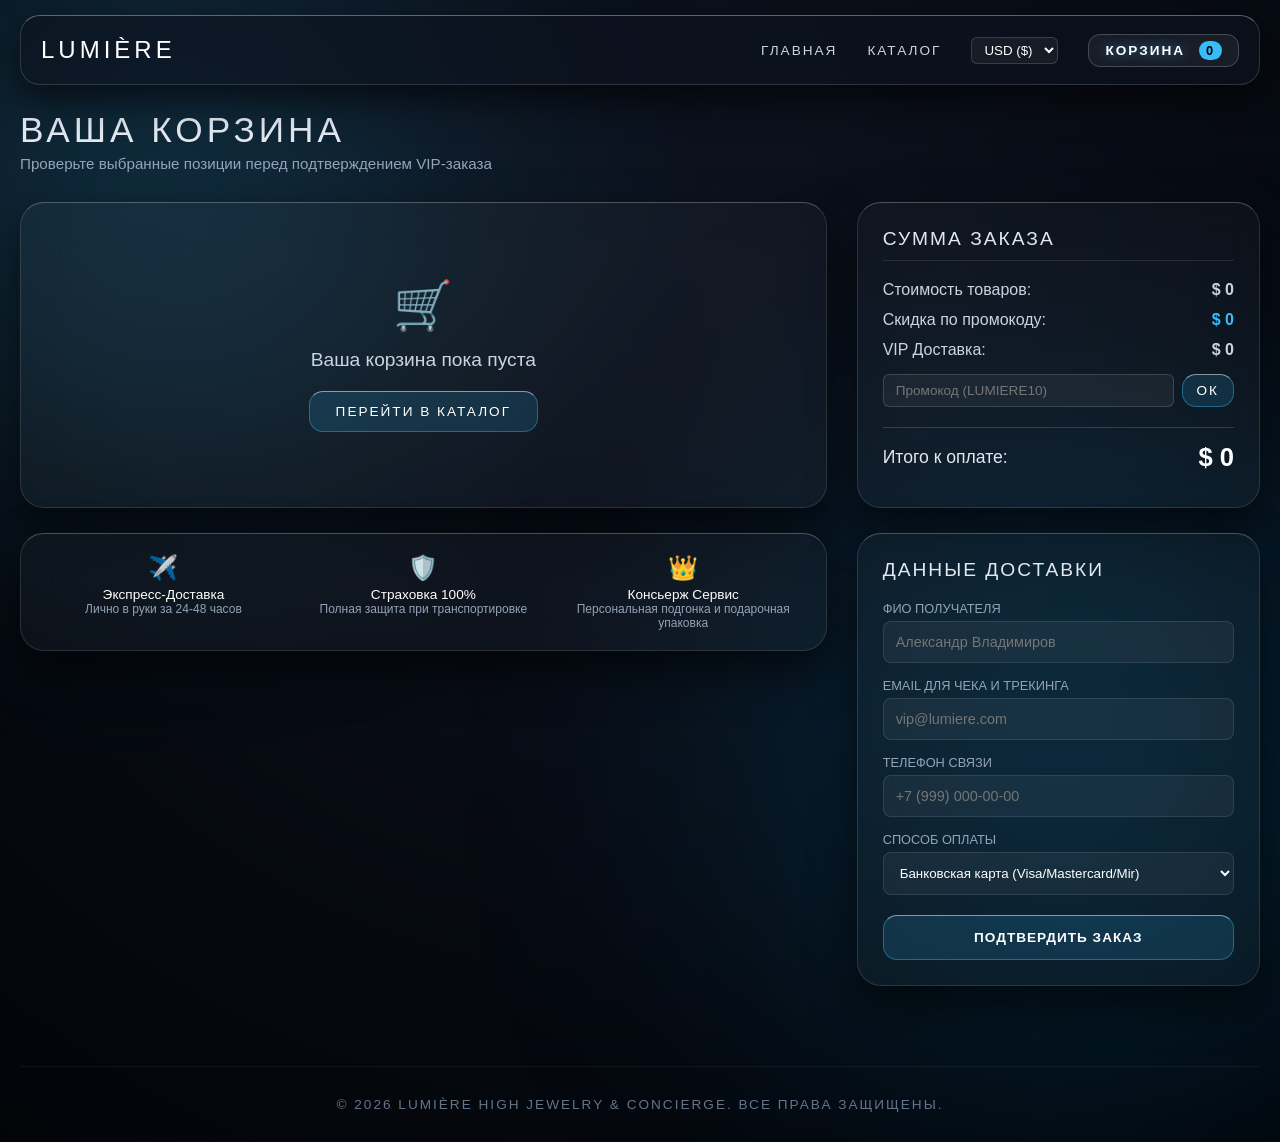
<file: cart.html>
<!DOCTYPE html>
<html lang="ru">
<head>
  <meta charset="UTF-8">
  <meta name="viewport" content="width=device-width, initial-scale=1.0">
  <title>LUMIÈRE | Корзина и Оформление</title>
  <link rel="stylesheet" href="style.css">
</head>
<body>
  <div class="bg-blob blob-1"></div>
  <div class="bg-blob blob-2"></div>

  <div class="container">
    <!-- Шапка сайта -->
    <header>
      <nav class="nav-glass" style="display: flex; justify-content: space-between; align-items: center; padding: 20px;">
        <a href="index.html" class="logo" style="font-size: 1.5rem; letter-spacing: 4px; text-decoration: none; color: #fff; font-weight: 300;">LUMIÈRE</a>
        
        <ul class="nav-links" style="display: flex; gap: 30px; list-style: none; align-items: center;">
          <li><a href="index.html" style="color: #cbd5e1; text-decoration: none;">Главная</a></li>
          <li><a href="catalog.html" style="color: #cbd5e1; text-decoration: none;">Каталог</a></li>
          <li>
            <!-- Селектор Валют -->
            <select id="currency-selector" style="background: rgba(255,255,255,0.05); border: 1px solid rgba(255,255,255,0.15); color: #fff; padding: 4px 8px; border-radius: 6px; cursor: pointer;">
              <option value="USD" style="background: #0f172a;">USD ($)</option>
              <option value="EUR" style="background: #0f172a;">EUR (€)</option>
              <option value="RUB" style="background: #0f172a;">RUB (₽)</option>
            </select>
          </li>
          <li>
            <a href="cart.html" class="active cart-icon-btn" style="color: #fff; text-decoration: none; font-weight: 600;">
              Корзина <span class="cart-badge" id="cart-count" style="background: #38bdf8; color: #000; padding: 2px 7px; border-radius: 10px; font-size: 0.8rem;">0</span>
            </a>
          </li>
        </ul>
      </nav>
    </header>

    <main style="margin-top: 40px; margin-bottom: 80px;">
      <div style="display: flex; justify-content: space-between; align-items: flex-end; margin-bottom: 30px;">
        <div>
          <h1 style="letter-spacing: 4px; font-weight: 300; font-size: 2.2rem; margin-bottom: 5px;">ВАША КОРЗИНА</h1>
          <p style="color: #94a3b8; font-size: 0.95rem;">Проверьте выбранные позиции перед подтверждением VIP-заказа</p>
        </div>
      </div>

      <!-- Главная сетка корзины -->
      <div style="display: grid; grid-template-columns: 2fr 1fr; gap: 30px;">
        
        <!-- Левая колонка: Список товаров -->
        <div>
          <div class="glass-card" id="cart-items-container" style="padding: 25px;">
            <!-- Товары загружаются динамически из script.js -->
          </div>

          <!-- Преимущества сервиса -->
          <div class="glass-card" style="margin-top: 25px; padding: 20px; display: grid; grid-template-columns: repeat(3, 1fr); gap: 15px; text-align: center;">
            <div>
              <div style="font-size: 1.5rem; margin-bottom: 5px;">✈️</div>
              <div style="font-size: 0.85rem; color: #fff; font-weight: 500;">Экспресс-Доставка</div>
              <div style="font-size: 0.75rem; color: #94a3b8;">Лично в руки за 24-48 часов</div>
            </div>
            <div>
              <div style="font-size: 1.5rem; margin-bottom: 5px;">🛡️</div>
              <div style="font-size: 0.85rem; color: #fff; font-weight: 500;">Страховка 100%</div>
              <div style="font-size: 0.75rem; color: #94a3b8;">Полная защита при транспортировке</div>
            </div>
            <div>
              <div style="font-size: 1.5rem; margin-bottom: 5px;">👑</div>
              <div style="font-size: 0.85rem; color: #fff; font-weight: 500;">Консьерж Сервис</div>
              <div style="font-size: 0.75rem; color: #94a3b8;">Персональная подгонка и подарочная упаковка</div>
            </div>
          </div>
        </div>

        <!-- Правая колонка: Итоговый расчет и Оформление -->
        <div>
          <!-- Блок Итого -->
          <div class="glass-card" style="padding: 25px; margin-bottom: 25px;">
            <h3 style="margin-bottom: 20px; font-weight: 400; letter-spacing: 2px; font-size: 1.2rem; border-bottom: 1px solid rgba(255,255,255,0.1); padding-bottom: 10px;">СУММА ЗАКАЗА</h3>
            
            <div style="display: flex; justify-content: space-between; margin-bottom: 12px; color: #cbd5e1;">
              <span>Стоимость товаров:</span>
              <strong id="cart-subtotal">$ 0</strong>
            </div>

            <div style="display: flex; justify-content: space-between; margin-bottom: 12px; color: #cbd5e1;">
              <span>Скидка по промокоду:</span>
              <strong id="cart-discount" style="color: #38bdf8;">- $ 0</strong>
            </div>

            <div style="display: flex; justify-content: space-between; margin-bottom: 15px; color: #cbd5e1;">
              <span>VIP Доставка:</span>
              <strong id="cart-delivery">$ 0</strong>
            </div>

            <!-- Поле Промокода -->
            <form onsubmit="applyPromoCode(event)" style="display: flex; gap: 8px; margin-bottom: 20px; margin-top: 15px;">
              <input type="text" id="promo-input" placeholder="Промокод (LUMIERE10)" style="flex-grow: 1; padding: 8px 12px; background: rgba(255,255,255,0.05); border: 1px solid rgba(255,255,255,0.15); border-radius: 6px; color: #fff; font-size: 0.85rem;">
              <button type="submit" class="btn-glass" style="padding: 8px 14px; font-size: 0.85rem; white-space: nowrap;">ОК</button>
            </form>

            <div style="border-top: 1px solid rgba(255,255,255,0.15); padding-top: 15px; display: flex; justify-content: space-between; align-items: center; margin-bottom: 10px;">
              <span style="font-size: 1.1rem;">Итого к оплате:</span>
              <strong id="cart-total-price" style="font-size: 1.6rem; color: #fff;">$ 0</strong>
            </div>
          </div>

          <!-- Форма оформления -->
          <div class="glass-card" style="padding: 25px;">
            <h3 style="margin-bottom: 20px; font-weight: 400; letter-spacing: 2px; font-size: 1.2rem;">ДАННЫЕ ДОСТАВКИ</h3>
            
            <form onsubmit="submitOrder(event)">
              <div style="margin-bottom: 15px;">
                <label style="display: block; font-size: 0.8rem; color: #94a3b8; margin-bottom: 5px;">ФИО ПОЛУЧАТЕЛЯ</label>
                <input type="text" id="order-name" class="form-input" placeholder="Александр Владимиров" required style="width: 100%; padding: 12px; background: rgba(255,255,255,0.05); border: 1px solid rgba(255,255,255,0.1); border-radius: 8px; color: #fff;">
              </div>

              <div style="margin-bottom: 15px;">
                <label style="display: block; font-size: 0.8rem; color: #94a3b8; margin-bottom: 5px;">EMAIL ДЛЯ ЧЕКА И ТРЕКИНГА</label>
                <input type="email" id="order-email" class="form-input" placeholder="vip@lumiere.com" required style="width: 100%; padding: 12px; background: rgba(255,255,255,0.05); border: 1px solid rgba(255,255,255,0.1); border-radius: 8px; color: #fff;">
              </div>

              <div style="margin-bottom: 15px;">
                <label style="display: block; font-size: 0.8rem; color: #94a3b8; margin-bottom: 5px;">ТЕЛЕФОН СВЯЗИ</label>
                <input type="tel" id="order-phone" class="form-input" placeholder="+7 (999) 000-00-00" required style="width: 100%; padding: 12px; background: rgba(255,255,255,0.05); border: 1px solid rgba(255,255,255,0.1); border-radius: 8px; color: #fff;">
              </div>

              <div style="margin-bottom: 20px;">
                <label style="display: block; font-size: 0.8rem; color: #94a3b8; margin-bottom: 5px;">СПОСОБ ОПЛАТЫ</label>
                <select style="width: 100%; padding: 12px; background: rgba(255,255,255,0.05); border: 1px solid rgba(255,255,255,0.1); border-radius: 8px; color: #fff; cursor: pointer;">
                  <option value="card" style="background: #0f172a;">Банковская карта (Visa/Mastercard/Mir)</option>
                  <option value="crypto" style="background: #0f172a;">Криптовалюта (USDT / BTC)</option>
                  <option value="concierge" style="background: #0f172a;">Оплата наличными курьеру</option>
                </select>
              </div>

              <button type="submit" class="btn-glass" style="width: 100%; padding: 14px; font-weight: 600; letter-spacing: 1px;">ПОДТВЕРДИТЬ ЗАКАЗ</button>
            </form>
          </div>
        </div>

      </div>
    </main>

    <footer>
      <p style="text-align: center; color: #64748b; font-size: 0.85rem;">© 2026 LUMIÈRE HIGH JEWELRY & CONCIERGE. ВСЕ ПРАВА ЗАЩИЩЕНЫ.</p>
    </footer>
  </div>

  <script src="script.js"></script>
</body>
</html>
</file>
<file: style.css>
* {
  margin: 0;
  padding: 0;
  box-sizing: border-box;
  font-family: 'Segoe UI', Tahoma, Geneva, Verdana, sans-serif;
}

body {
  min-height: 100vh;
  background: radial-gradient(circle at 50% 20%, #0d131f, #020408);
  color: #e2e8f0;
  overflow-x: hidden;
  position: relative;
}

/* Фоновые ледяные пятна */
.bg-blob {
  position: fixed;
  border-radius: 50%;
  filter: blur(140px);
  z-index: 0;
  opacity: 0.22;
  pointer-events: none;
}

.blob-1 { width: 550px; height: 550px; background: #38bdf8; top: -10%; left: -10%; }
.blob-2 { width: 650px; height: 650px; background: #0284c7; bottom: -20%; right: -10%; }
.blob-3 { width: 450px; height: 450px; background: #6366f1; top: 40%; left: 40%; transform: translate(-50%, -50%); }

.container {
  max-width: 1280px;
  margin: 0 auto;
  padding: 0 20px;
  position: relative;
  z-index: 2;
}

/* Зеркальная Шапка */
header {
  position: sticky;
  top: 15px;
  z-index: 100;
  margin-bottom: 40px;
}

.nav-glass {
  display: flex;
  justify-content: space-between;
  align-items: center;
  padding: 14px 28px;
  border-radius: 20px;
  background: rgba(13, 19, 31, 0.65);
  backdrop-filter: blur(20px);
  -webkit-backdrop-filter: blur(20px);
  border: 1px solid rgba(255, 255, 255, 0.15);
  border-top: 1px solid rgba(255, 255, 255, 0.35);
  box-shadow: 0 15px 35px rgba(0, 0, 0, 0.6);
}

.logo {
  font-size: 1.5rem;
  font-weight: 700;
  letter-spacing: 4px;
  color: #fff;
  text-decoration: none;
}

.nav-links {
  display: flex;
  gap: 24px;
  list-style: none;
  align-items: center;
}

.nav-links a {
  color: #94a3b8;
  text-decoration: none;
  font-size: 0.85rem;
  letter-spacing: 2px;
  text-transform: uppercase;
  transition: all 0.3s ease;
}

.nav-links a:hover,
.nav-links a.active {
  color: #38bdf8;
  text-shadow: 0 0 12px rgba(56, 189, 248, 0.6);
}

.cart-icon-btn {
  position: relative;
  background: rgba(255, 255, 255, 0.06);
  padding: 8px 16px;
  border-radius: 12px;
  border: 1px solid rgba(255, 255, 255, 0.2);
  color: #fff;
  text-decoration: none;
  transition: 0.3s;
  white-space: nowrap;
}

.cart-icon-btn:hover {
  background: rgba(56, 189, 248, 0.2);
  border-color: #38bdf8;
}

.cart-badge {
  background: #38bdf8;
  color: #020408;
  font-size: 0.75rem;
  font-weight: bold;
  padding: 2px 7px;
  border-radius: 10px;
  margin-left: 8px;
}

/* Эффект плавного появления при прокрутке */
.reveal {
  opacity: 0;
  transform: translateY(30px) scale(0.98);
  transition: opacity 0.8s cubic-bezier(0.16, 1, 0.3, 1), 
              transform 0.8s cubic-bezier(0.16, 1, 0.3, 1);
  will-change: transform, opacity;
}

/* Класс, который JS добавляет при прокрутке */
.reveal.active {
  opacity: 1;
  transform: translateY(0) scale(1);
}

/* Стеклянные карточки */
.glass-card {
  background: rgba(255, 255, 255, 0.03);
  backdrop-filter: blur(20px);
  -webkit-backdrop-filter: blur(20px);
  border: 1px solid rgba(255, 255, 255, 0.12);
  border-top: 1px solid rgba(255, 255, 255, 0.25);
  border-radius: 24px;
  padding: 28px;
  box-shadow: 0 20px 45px rgba(0, 0, 0, 0.6);
  transition: transform 0.3s ease, border-color 0.3s ease, box-shadow 0.3s ease;
}

.glass-card:hover {
  transform: translateY(-6px);
  border-color: rgba(56, 189, 248, 0.4);
  box-shadow: 0 25px 50px rgba(56, 189, 248, 0.15);
}

/* Кнопки */
.btn-glass {
  display: inline-block;
  padding: 12px 26px;
  border-radius: 14px;
  background: rgba(56, 189, 248, 0.15);
  border: 1px solid rgba(56, 189, 248, 0.4);
  border-top: 1px solid rgba(255, 255, 255, 0.5);
  color: #fff;
  text-decoration: none;
  font-size: 0.85rem;
  letter-spacing: 2px;
  text-transform: uppercase;
  cursor: pointer;
  transition: all 0.3s ease;
  text-align: center;
}

.btn-glass:hover {
  background: rgba(56, 189, 248, 0.35);
  border-color: #38bdf8;
  box-shadow: 0 0 25px rgba(56, 189, 248, 0.4);
}

.btn-secondary {
  background: rgba(255, 255, 255, 0.05);
  border-color: rgba(255, 255, 255, 0.2);
}

.btn-secondary:hover {
  background: rgba(255, 255, 255, 0.15);
  border-color: rgba(255, 255, 255, 0.4);
}

/* Главный Баннер */
.hero {
  padding: 70px 20px;
  text-align: center;
  margin-bottom: 50px;
}

.hero h1 {
  font-size: 3.5rem;
  letter-spacing: 6px;
  margin-bottom: 20px;
  font-weight: 300;
  background: linear-gradient(135deg, #ffffff, #94a3b8);
  -webkit-background-clip: text;
  -webkit-text-fill-color: transparent;
}

.hero p {
  font-size: 1.1rem;
  color: #94a3b8;
  max-width: 650px;
  margin: 0 auto 35px;
  line-height: 1.6;
}

.hero-buttons {
  display: flex;
  gap: 16px;
  justify-content: center;
  flex-wrap: wrap;
}

.section-title {
  text-align: center;
  font-size: 1.8rem;
  font-weight: 300;
  letter-spacing: 4px;
  margin-bottom: 35px;
  color: #f8fafc;
}

/* Сетка услуг */
.services-grid {
  display: grid;
  grid-template-columns: repeat(auto-fit, minmax(260px, 1fr));
  gap: 20px;
  margin-bottom: 70px;
}

.service-card {
  text-align: center;
}

.service-icon {
  font-size: 2.2rem;
  margin-bottom: 16px;
  display: inline-block;
  color: #38bdf8;
  text-shadow: 0 0 15px rgba(56, 189, 248, 0.5);
}

.service-title {
  font-size: 1.1rem;
  letter-spacing: 1.5px;
  margin-bottom: 10px;
  color: #fff;
}

.service-desc {
  font-size: 0.88rem;
  color: #94a3b8;
  line-height: 1.6;
  margin-bottom: 18px;
}

/* Фильтры и Каталог */
.filter-bar,
.filters-container {
  display: flex;
  justify-content: center;
  gap: 10px;
  margin-bottom: 35px;
  flex-wrap: wrap;
}

.filter-btn {
  padding: 9px 18px;
  border-radius: 18px;
  background: rgba(255, 255, 255, 0.04);
  border: 1px solid rgba(255, 255, 255, 0.15);
  color: #94a3b8;
  cursor: pointer;
  transition: 0.3s;
  font-size: 0.8rem;
  letter-spacing: 1px;
}

.filter-btn.active, .filter-btn:hover {
  background: rgba(56, 189, 248, 0.2);
  border-color: #38bdf8;
  color: #fff;
}

.products-grid {
  display: grid;
  grid-template-columns: repeat(auto-fill, minmax(260px, 1fr));
  gap: 25px;
  margin-bottom: 70px;
}

.product-card {
  display: flex;
  flex-direction: column;
  justify-content: space-between;
}

.product-img {
  width: 100%;
  height: 220px;
  object-fit: cover;
  border-radius: 18px;
  margin-bottom: 16px;
  border: 1px solid rgba(255, 255, 255, 0.1);
  transition: transform 0.4s ease;
}

.product-card:hover .product-img {
  transform: scale(1.02);
}

.product-category {
  font-size: 0.75rem;
  color: #38bdf8;
  letter-spacing: 2px;
  text-transform: uppercase;
  margin-bottom: 6px;
}

.product-title {
  font-size: 1.05rem;
  margin-bottom: 8px;
  color: #fff;
  font-weight: 500;
}

.product-price {
  font-size: 1.15rem;
  color: #f8fafc;
  margin-bottom: 16px;
  font-weight: 600;
}

/* Toast */
.toast-container {
  position: fixed;
  bottom: 25px;
  right: 25px;
  z-index: 1000;
  display: flex;
  flex-direction: column;
  gap: 10px;
}

.toast {
  background: rgba(15, 23, 42, 0.9);
  backdrop-filter: blur(16px);
  border: 1px solid rgba(56, 189, 248, 0.5);
  border-top: 1px solid rgba(255, 255, 255, 0.6);
  color: #fff;
  padding: 14px 20px;
  border-radius: 16px;
  box-shadow: 0 10px 30px rgba(0, 0, 0, 0.5);
  display: flex;
  align-items: center;
  gap: 12px;
  animation: slideIn 0.3s ease forwards;
  font-size: 0.88rem;
}

@keyframes slideIn {
  from { transform: translateX(100%); opacity: 0; }
  to { transform: translateX(0); opacity: 1; }
}

/* Корзина (Десктоп) */
.cart-container, 
.checkout-layout,
.cart-layout {
  display: flex;
  flex-direction: row;
  gap: 25px;
  align-items: flex-start;
}

.cart-table-wrapper {
  width: 100%;
  overflow-x: auto;
}

.cart-table {
  width: 100%;
  border-collapse: collapse;
  margin-bottom: 25px;
  min-width: 500px;
}

.cart-table th, .cart-table td {
  padding: 14px;
  text-align: left;
  border-bottom: 1px solid rgba(255, 255, 255, 0.08);
}

.cart-table th {
  color: #94a3b8;
  font-size: 0.75rem;
  text-transform: uppercase;
  letter-spacing: 2px;
}

.cart-card {
  display: flex;
  flex-direction: column;
  align-items: center;
  text-align: center;
  gap: 12px;
  width: 100%;
  padding: 20px;
  margin-bottom: 16px;
  background: rgba(255, 255, 255, 0.03);
  backdrop-filter: blur(20px);
  border: 1px solid rgba(255, 255, 255, 0.12);
  border-radius: 20px;
  box-sizing: border-box;
}

.cart-img-wrap img {
  width: 80px;
  height: 80px;
  object-fit: cover;
  border-radius: 14px;
  border: 1px solid rgba(255, 255, 255, 0.1);
}

.cart-title {
  font-size: 1rem;
  color: #fff;
  margin-bottom: 6px;
}

.cart-price {
  font-size: 1.1rem;
  color: #38bdf8;
  font-weight: 600;
}

.cart-remove-btn {
  background: transparent;
  border: none;
  color: #ef4444;
  font-size: 0.85rem;
  cursor: pointer;
  padding: 6px 12px;
}

.cart-summary-block,
.cart-summary-card {
  width: 100%;
  margin-top: 20px;
  padding: 20px;
  background: rgba(255, 255, 255, 0.04);
  border: 1px solid rgba(255, 255, 255, 0.12);
  border-radius: 20px;
  box-sizing: border-box;
}

.summary-line {
  display: flex;
  justify-content: space-between;
  align-items: center;
  margin-bottom: 15px;
  font-size: 1rem;
  color: #fff;
}

.total-price {
  font-size: 1.2rem;
  font-weight: bold;
  color: #38bdf8;
}

.checkout-btn {
  width: 100%;
  padding: 14px 0;
  text-align: center;
  display: block;
}

.empty-cart {
  width: 100%;
  text-align: center;
  padding: 30px 10px;
  box-sizing: border-box;
}

.empty-cart p {
  color: #94a3b8;
  font-size: 1rem;
  margin-bottom: 20px;
}

.form-group {
  margin-bottom: 18px;
}

.form-input {
  width: 100%;
  padding: 12px 18px;
  background: rgba(0, 0, 0, 0.3);
  border: 1px solid rgba(255, 255, 255, 0.15);
  border-radius: 12px;
  color: #fff;
  outline: none;
  font-size: 0.9rem;
  transition: 0.3s;
}

.form-input:focus {
  border-color: #38bdf8;
  box-shadow: 0 0 15px rgba(56, 189, 248, 0.2);
}

footer {
  margin-top: 80px;
  padding: 30px 0;
  text-align: center;
  color: #64748b;
  font-size: 0.8rem;
  letter-spacing: 2px;
  border-top: 1px solid rgba(255, 255, 255, 0.05);
}

/* ==========================================
   📱 ПОЛНЫЙ ПЕРЕВОД ВСЕХ БЛОКОВ В 1 СТОЛБИК (ДО 510PX)
   ========================================== */
@media screen and (max-width: 510px) {

  .container {
    padding: 0 12px !important;
  }

  /* Шапка и Навигация */
  header {
    top: 8px !important;
    margin-bottom: 25px !important;
  }

  .nav-glass {
    flex-direction: column !important;
    padding: 12px 16px !important;
    gap: 12px !important;
  }

  .nav-links {
    flex-direction: column !important;
    width: 100% !important;
    gap: 10px !important;
  }

  /* Заголовки */
  .hero h1 {
    font-size: 2rem !important;
    letter-spacing: 2px !important;
  }

  /* Все главные обёртки — строго в столбик */
  main,
  .cart-container,
  .checkout-layout,
  .cart-layout,
  .cart-grid,
  .cart-main-wrapper,
  .checkout-container,
  .checkout-grid,
  .services-grid,
  .products-grid {
    display: flex !important;
    flex-direction: column !important;
    grid-template-columns: 1fr !important;
    grid-template-areas: none !important;
    width: 100% !important;
    max-width: 100% !important;
    gap: 16px !important;
    box-sizing: border-box !important;
    margin-left: 0 !important;
    margin-right: 0 !important;
  }

  /* Крупные секции */
  .cart-items-section,
  .order-summary-section,
  .checkout-section,
  .cart-summary-block,
  .cart-summary-card,
  .glass-card,
  .checkout-card {
    display: block !important;
    width: 100% !important;
    max-width: 100% !important;
    float: none !important;
    margin: 0 0 16px 0 !important;
    box-sizing: border-box !important;
    padding: 16px !important;
  }

  /* Карточки товаров и элементов корзины */
  .cart-card,
  .cart-item,
  .product-card {
    display: flex !important;
    flex-direction: column !important;
    align-items: center !important;
    justify-content: center !important;
    width: 100% !important;
    padding: 16px !important;
    box-sizing: border-box !important;
    text-align: center !important;
  }

  .cart-img-wrap,
  .product-img {
    width: 100% !important;
    max-width: 100% !important;
    height: auto !important;
    max-height: 200px !important;
    margin: 0 auto 12px auto !important;
  }

  /* Блоки расчётов и промокодов */
  .summary-line,
  .promo-block,
  .cart-summary-row {
    display: flex !important;
    flex-direction: column !important;
    align-items: stretch !important;
    width: 100% !important;
    gap: 10px !important;
  }

  /* Формы и поля ввода */
  .form-group,
  .form-row,
  .checkout-form {
    display: flex !important;
    flex-direction: column !important;
    width: 100% !important;
    gap: 12px !important;
  }

  .form-input,
  .form-control,
  select,
  input {
    width: 100% !important;
    box-sizing: border-box !important;
  }

  /* Кнопки */
  .btn-glass,
  .checkout-btn,
  .cart-icon-btn,
  .filter-btn,
  button {
    width: 100% !important;
    display: block !important;
    text-align: center !important;
    box-sizing: border-box !important;
  }

  /* Фильтры */
  .filter-bar,
  .filters-container {
    flex-direction: column !important;
    width: 100% !important;
  }

  /* Всплывающее уведомление */
  .toast-container {
    left: 12px !important;
    right: 12px !important;
    bottom: 12px !important;
  }

  .toast {
    width: 100% !important;
    box-sizing: border-box !important;
  }
}
</file>
